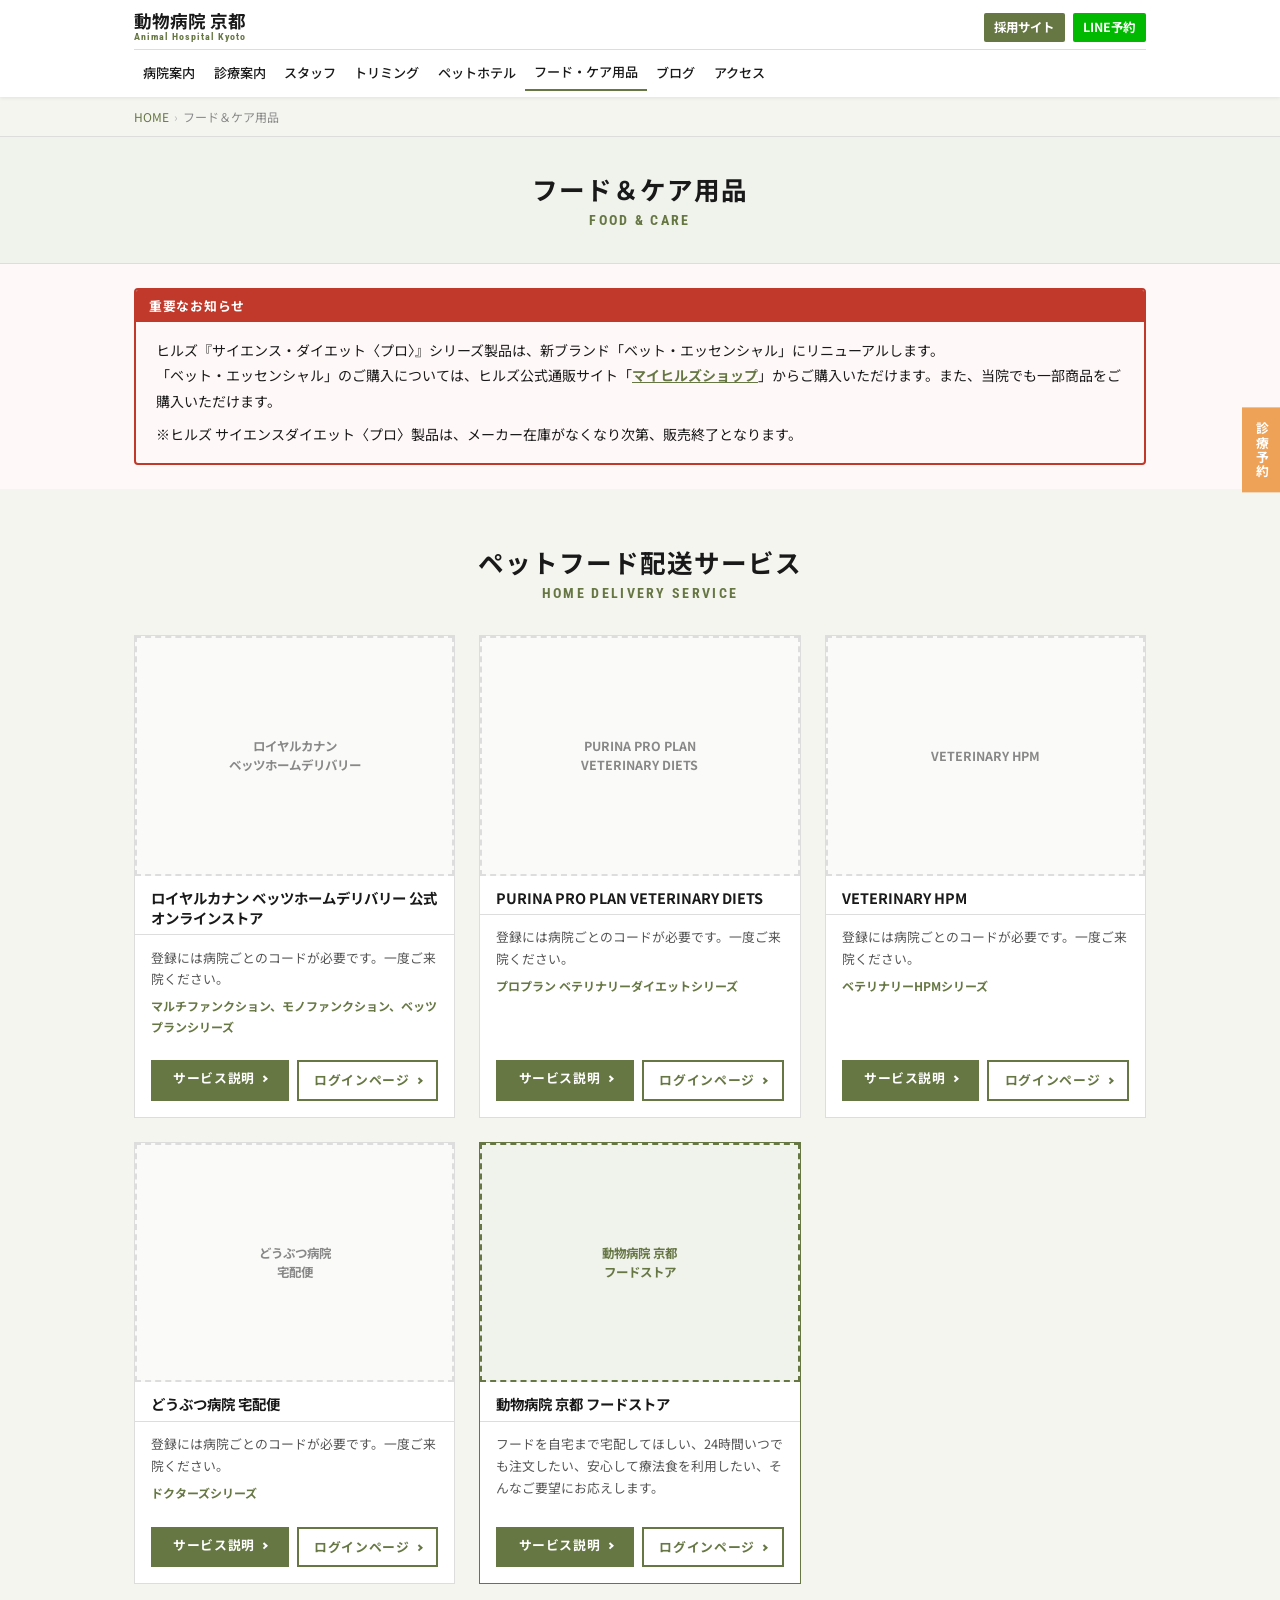
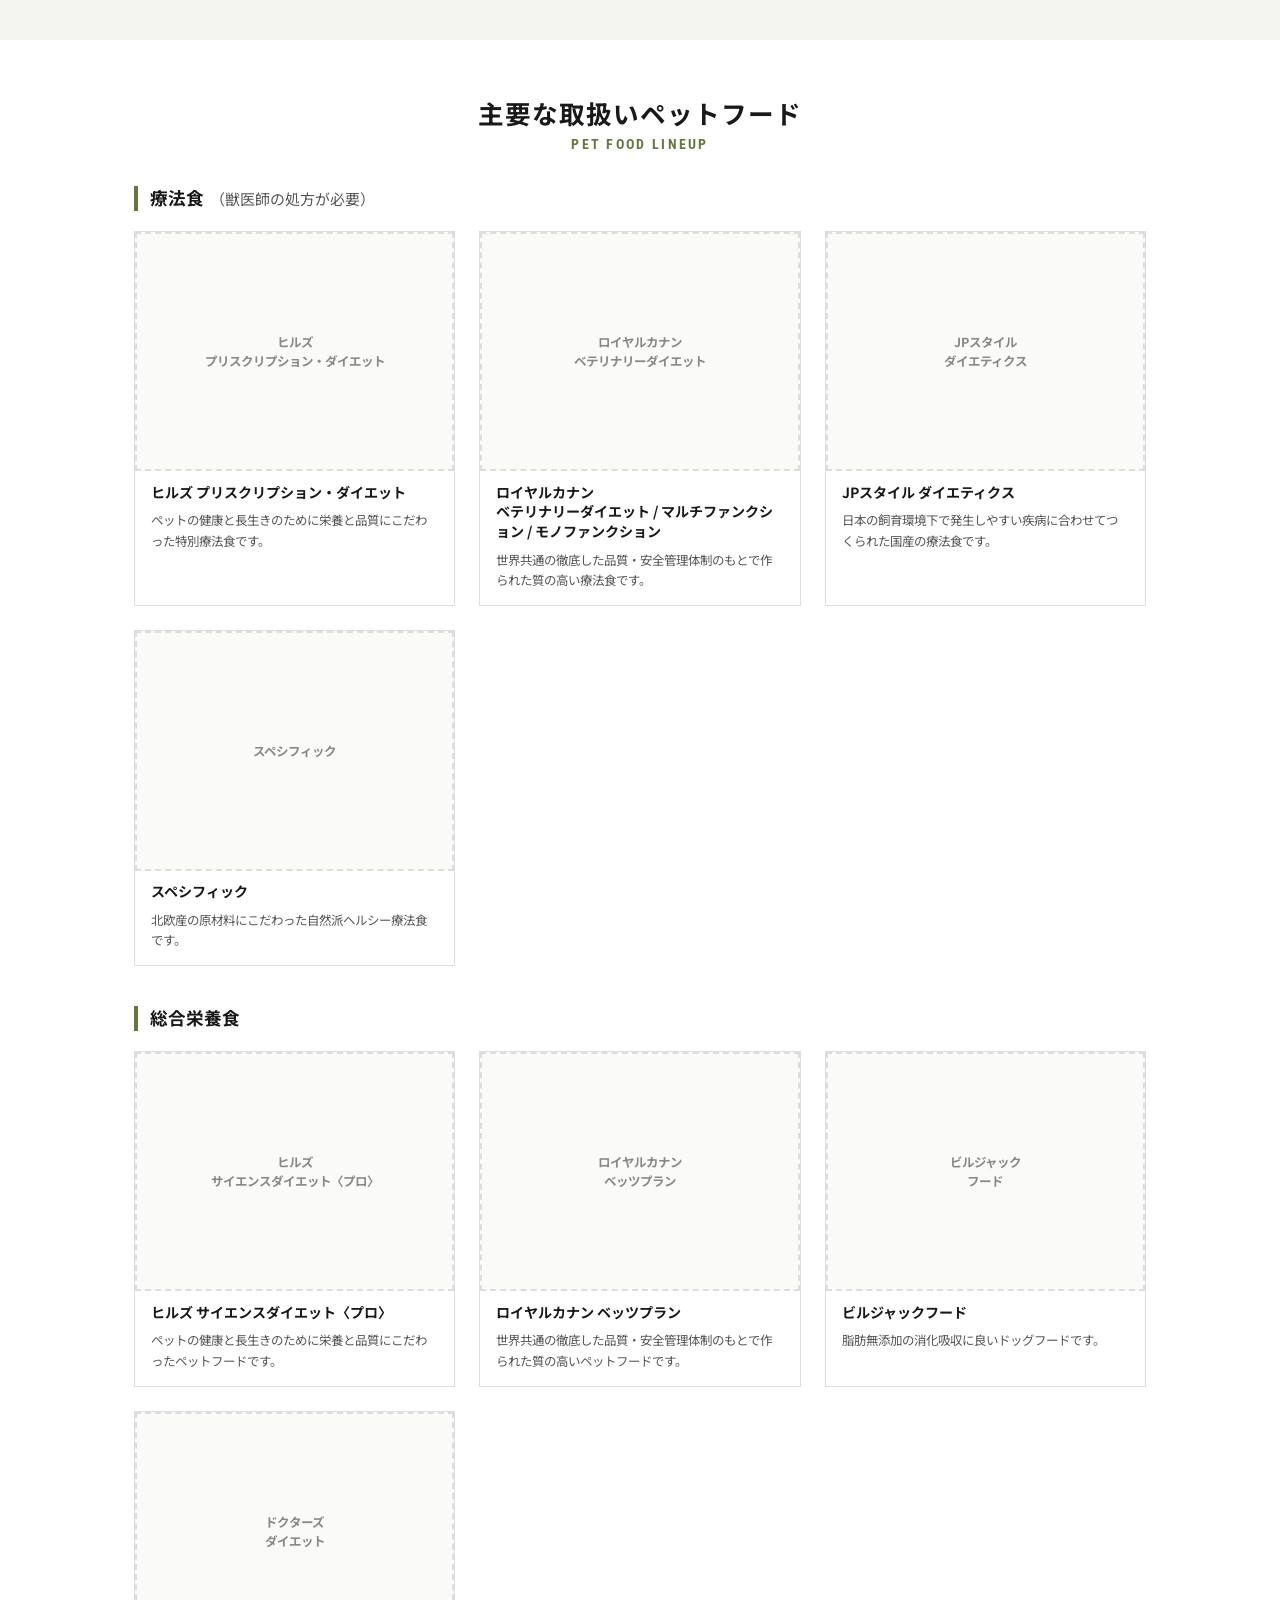
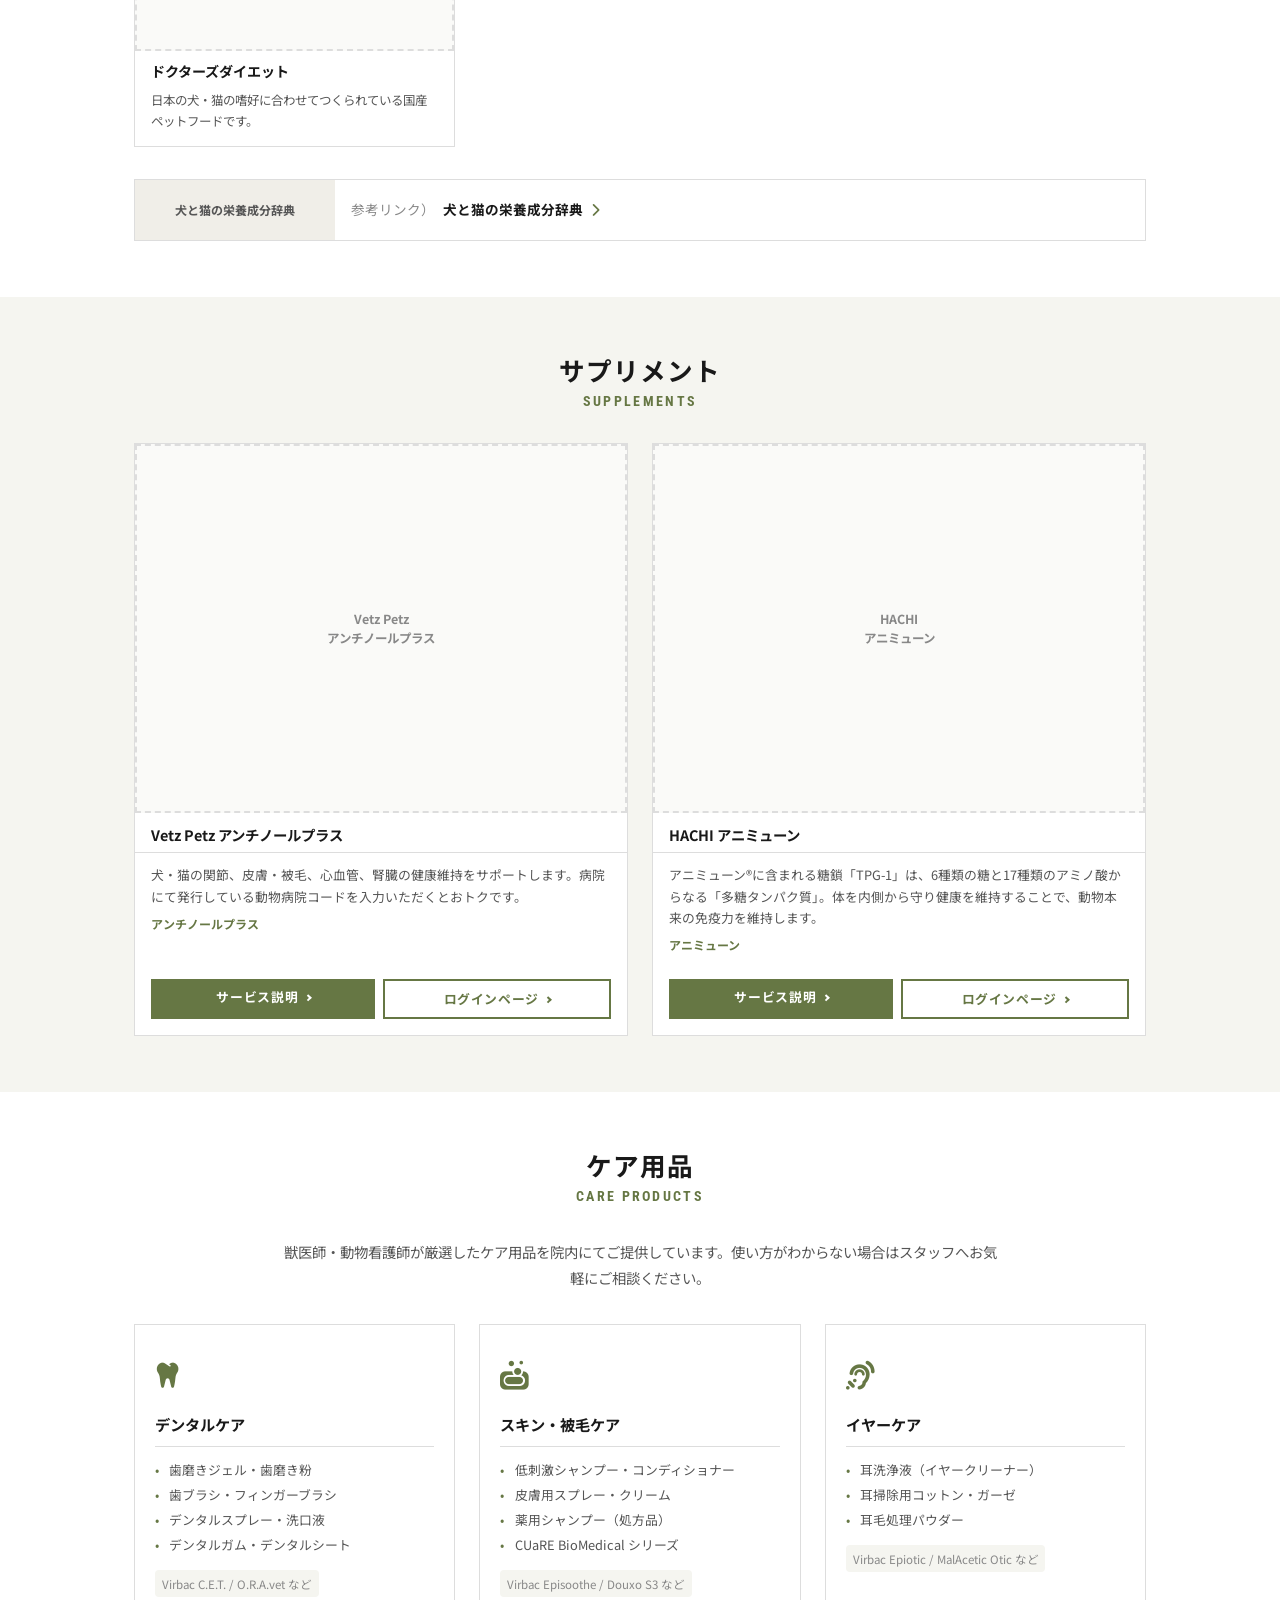
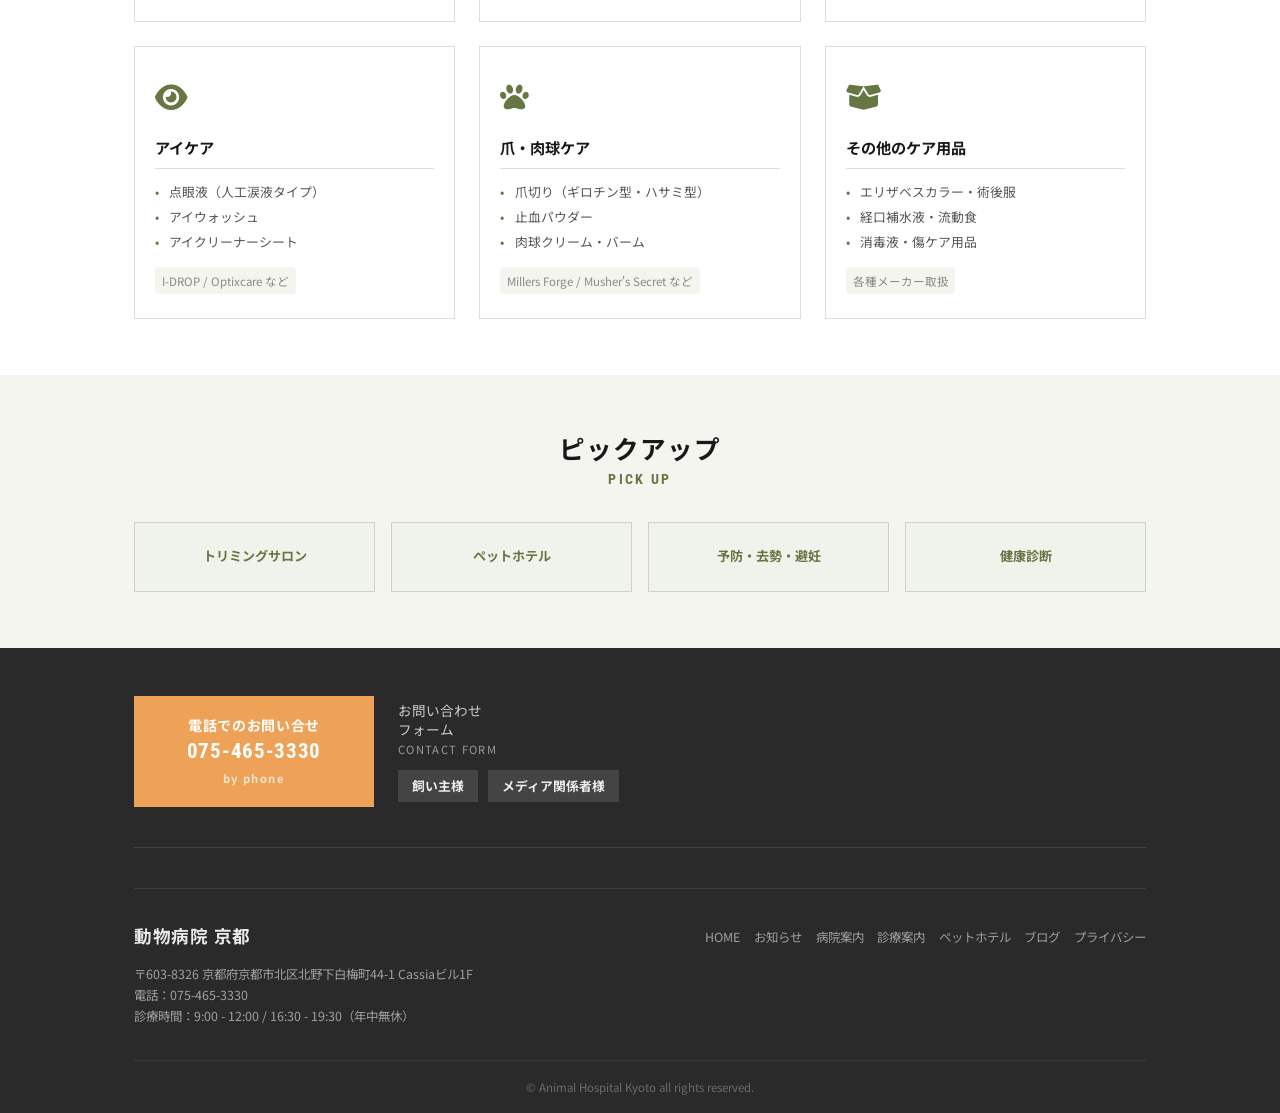
<file: food-care/index.html>
<!DOCTYPE html>
<html lang="ja">
<head>
<meta charset="UTF-8">
<meta name="viewport" content="width=device-width">
<title>フード＆ケア用品 | 動物病院 京都（京都市北区の動物病院）</title>
<meta name="description" content="動物病院 京都が取り扱うペットフード・ケア用品のご案内。療法食・サプリメント・デンタルケア用品など、獣医師が選んだアイテムをご提供しています。">
<link rel="stylesheet" href="https://cdnjs.cloudflare.com/ajax/libs/font-awesome/6.0.0/css/all.min.css">
<link href="https://fonts.googleapis.com/css2?family=Noto+Sans+JP:wght@400;500;700&family=Roboto+Condensed:wght@700&display=swap" rel="stylesheet">
<link rel="stylesheet" href="style.css">
</head>

<body>

<!-- ========== FIXED BUTTONS ========== -->
<div class="fixed_reserve">
  <a href="https://animal-kyoto.jp/reserve">診療予約</a>
</div>

<!-- ========== HEADER (PC) ========== -->
<header id="header">
  <nav class="sp-no01">
    <div class="nav-inner">
      <div class="flex">
        <h1 class="h-logo">
          <a href="https://animal-kyoto.jp/">
            <span class="logo-text-wrap">
              <span class="logo-ja">動物病院 京都</span>
              <span class="logo-en">Animal Hospital Kyoto</span>
            </span>
          </a>
        </h1>
        <div class="rBox">
          <div class="recruit"><a href="https://animal47.jp/" target="_blank">採用サイト</a></div>
          <div class="line"><a href="https://line.me/R/ti/p/%40641hrtod" target="_blank">LINE予約</a></div>
        </div>
      </div>
      <div class="navi">
        <ul>
          <li class="h_link"><a href="https://animal-kyoto.jp/information">病院案内</a></li>
          <li class="h_link"><a href="https://animal-kyoto.jp/medical">診療案内</a></li>
          <li class="h_link"><a href="https://animal-kyoto.jp/information/staff">スタッフ</a></li>
          <li class="h_link"><a href="https://animal-kyoto.jp/trimming-salon">トリミング</a></li>
          <li class="h_link"><a href="https://animal-kyoto.jp/hotel">ペットホテル</a></li>
          <li class="h_link h_link--current"><a href="#">フード・ケア用品</a></li>
          <li class="h_link"><a href="https://animal-kyoto.jp/blog">ブログ</a></li>
          <li class="h_link"><a href="https://animal-kyoto.jp/access">アクセス</a></li>
        </ul>
      </div>
    </div>
  </nav>

  <!-- ========== HEADER (SP) ========== -->
  <div class="pc-no01">
    <div class="fl01">
      <h1 class="h-logo">
        <a href="https://animal-kyoto.jp/">
          <span class="logo-text-wrap">
            <span class="logo-ja">動物病院 京都</span>
            <span class="logo-en">Animal Hospital Kyoto</span>
          </span>
        </a>
      </h1>
      <div class="sp-recruit"><a href="https://animal47.jp/" target="_blank">採用サイト</a></div>
    </div>
    <div class="overlay"></div>
    <div id="hb-menu"><div class="hb-inner"><span></span><span></span><span></span></div></div>
    <nav class="sp-g-nav">
      <div class="g-nav-inner">
        <ul class="left">
          <li><a href="https://animal-kyoto.jp/information">病院案内</a></li>
          <li><a href="https://animal-kyoto.jp/medical">診療案内</a></li>
          <li><a href="https://animal-kyoto.jp/information/staff">スタッフ</a></li>
          <li><a href="https://animal-kyoto.jp/trimming-salon">トリミング</a></li>
          <li><a href="https://animal-kyoto.jp/hotel">ペットホテル</a></li>
          <li><a href="#">フード・ケア用品</a></li>
          <li><a href="https://animal-kyoto.jp/blog">ブログ</a></li>
          <li><a href="https://animal-kyoto.jp/access">アクセス</a></li>
          <li><a href="https://animal-kyoto.jp/contact">お問合せ</a></li>
          <li><a href="https://animal-kyoto.jp/reserve">LINE予約</a></li>
        </ul>
        <div class="tel_box">
          <a href="tel:075-465-3330">
            <i class="fas fa-phone"></i>
            <p class="txt">075-465-3330</p>
          </a>
        </div>
      </div>
    </nav>
  </div>
</header>

<!-- ========== UNDER PAGE WRAP ========== -->
<div id="under">

  <!-- パンくずリスト -->
  <div class="breadcrumb">
    <ul>
      <li><a href="https://animal-kyoto.jp/">HOME</a></li>
      <li>フード＆ケア用品</li>
    </ul>
  </div>

  <!-- ページタイトル -->
  <div class="under-ttl">
    <div class="inner">
      <h2 class="ttl_01">フード＆ケア用品<br><span>Food &amp; Care</span></h2>
    </div>
  </div>

  <!-- ========== 重要なお知らせ ========== -->
  <section class="sec notice-sec">
    <div class="inner">
      <div class="notice-box">
        <div class="notice-tag">重要なお知らせ</div>
        <div class="notice-body">
          <p>ヒルズ『サイエンス・ダイエット〈プロ〉』シリーズ製品は、新ブランド「ベット・エッセンシャル」にリニューアルします。<br>
          「ベット・エッセンシャル」のご購入については、ヒルズ公式通販サイト「<a href="https://myhillsshop.hills.co.jp/" target="_blank">マイヒルズショップ</a>」からご購入いただけます。また、当院でも一部商品をご購入いただけます。</p>
          <p class="u-mt-s">※ヒルズ サイエンスダイエット〈プロ〉製品は、メーカー在庫がなくなり次第、販売終了となります。</p>
        </div>
      </div>
    </div>
  </section>

  <!-- ========== ペットフード配送サービス ========== -->
  <section class="sec sec-delivery">
    <div class="inner">
      <h3 class="ttl_01">ペットフード配送サービス<br><span>Home Delivery Service</span></h3>

      <div class="card-grid card-grid--3col">

        <div class="service-card">
          <div class="service-card__img">
            <div class="img-ph">ロイヤルカナン<br>ベッツホームデリバリー</div>
          </div>
          <p class="service-card__title">ロイヤルカナン ベッツホームデリバリー 公式オンラインストア</p>
          <div class="service-card__body">
            <p>登録には病院ごとのコードが必要です。一度ご来院ください。</p>
            <p class="food-list">マルチファンクション、モノファンクション、ベッツプランシリーズ</p>
          </div>
          <div class="service-card__btns">
            <a class="btn_01 btn_01--sm" href="https://vet.royalcanin.jp/" target="_blank">サービス説明</a>
            <a class="btn_01 btn_01--sm btn_01--outline" href="https://vet.royalcanin.jp/login" target="_blank">ログインページ</a>
          </div>
        </div>

        <div class="service-card">
          <div class="service-card__img">
            <div class="img-ph">PURINA PRO PLAN<br>VETERINARY DIETS</div>
          </div>
          <p class="service-card__title">PURINA PRO PLAN VETERINARY DIETS</p>
          <div class="service-card__body">
            <p>登録には病院ごとのコードが必要です。一度ご来院ください。</p>
            <p class="food-list">プロプラン ベテリナリーダイエットシリーズ</p>
          </div>
          <div class="service-card__btns">
            <a class="btn_01 btn_01--sm" href="https://nestle.jp/brand/purina/proplanveterinarydiets/" target="_blank">サービス説明</a>
            <a class="btn_01 btn_01--sm btn_01--outline" href="https://vets.nestle.jp/owner/order/code/" target="_blank">ログインページ</a>
          </div>
        </div>

        <div class="service-card">
          <div class="service-card__img">
            <div class="img-ph">VETERINARY HPM</div>
          </div>
          <p class="service-card__title">VETERINARY HPM</p>
          <div class="service-card__body">
            <p>登録には病院ごとのコードが必要です。一度ご来院ください。</p>
            <p class="food-list">ベテリナリーHPMシリーズ</p>
          </div>
          <div class="service-card__btns">
            <a class="btn_01 btn_01--sm" href="http://www.virbac.jp/product/food/hpm_concept/index.html" target="_blank">サービス説明</a>
            <a class="btn_01 btn_01--sm btn_01--outline" href="https://www.virbac-hpm.jp/my-account" target="_blank">ログインページ</a>
          </div>
        </div>

        <div class="service-card">
          <div class="service-card__img">
            <div class="img-ph">どうぶつ病院<br>宅配便</div>
          </div>
          <p class="service-card__title">どうぶつ病院 宅配便</p>
          <div class="service-card__body">
            <p>登録には病院ごとのコードが必要です。一度ご来院ください。</p>
            <p class="food-list">ドクターズシリーズ</p>
          </div>
          <div class="service-card__btns">
            <a class="btn_01 btn_01--sm" href="https://drs.nosan.co.jp/shop/default.aspx" target="_blank">サービス説明</a>
            <a class="btn_01 btn_01--sm btn_01--outline" href="https://drs.nosan.co.jp/shop/customer/menu.aspx" target="_blank">ログインページ</a>
          </div>
        </div>

        <div class="service-card service-card--featured">
          <div class="service-card__img">
            <div class="img-ph img-ph--featured">動物病院 京都<br>フードストア</div>
          </div>
          <p class="service-card__title">動物病院 京都 フードストア</p>
          <div class="service-card__body">
            <p>フードを自宅まで宅配してほしい、24時間いつでも注文したい、安心して療法食を利用したい、そんなご要望にお応えします。</p>
          </div>
          <div class="service-card__btns">
            <a class="btn_01 btn_01--sm" href="#">サービス説明</a>
            <a class="btn_01 btn_01--sm btn_01--outline" href="#" target="_blank">ログインページ</a>
          </div>
        </div>

      </div><!-- /card-grid -->
    </div>
  </section>

  <!-- ========== 主要な取扱いペットフード ========== -->
  <section class="sec sec-food">
    <div class="inner">
      <h3 class="ttl_01">主要な取扱いペットフード<br><span>Pet Food Lineup</span></h3>

      <!-- 療法食 -->
      <h4 class="ttl_02">療法食<span class="ttl_02-sub">（獣医師の処方が必要）</span></h4>
      <div class="card-grid card-grid--3col">

        <a class="food-card" href="https://www.hills.co.jp/prescription-diet" target="_blank">
          <div class="food-card__img">
            <div class="img-ph">ヒルズ<br>プリスクリプション・ダイエット</div>
          </div>
          <p class="food-card__title">ヒルズ プリスクリプション・ダイエット</p>
          <p class="food-card__text">ペットの健康と長生きのために栄養と品質にこだわった特別療法食です。</p>
        </a>

        <a class="food-card" href="https://www.royalcanin.co.jp/" target="_blank">
          <div class="food-card__img">
            <div class="img-ph">ロイヤルカナン<br>ベテリナリーダイエット</div>
          </div>
          <p class="food-card__title">ロイヤルカナン<br>ベテリナリーダイエット / マルチファンクション / モノファンクション</p>
          <p class="food-card__text">世界共通の徹底した品質・安全管理体制のもとで作られた質の高い療法食です。</p>
        </a>

        <a class="food-card" href="https://jp-dietics.jp/" target="_blank">
          <div class="food-card__img">
            <div class="img-ph">JPスタイル<br>ダイエティクス</div>
          </div>
          <p class="food-card__title">JPスタイル ダイエティクス</p>
          <p class="food-card__text">日本の飼育環境下で発生しやすい疾病に合わせてつくられた国産の療法食です。</p>
        </a>

        <a class="food-card" href="https://www.msd-animal-health.jp/" target="_blank">
          <div class="food-card__img">
            <div class="img-ph">スペシフィック</div>
          </div>
          <p class="food-card__title">スペシフィック</p>
          <p class="food-card__text">北欧産の原材料にこだわった自然派ヘルシー療法食です。</p>
        </a>

      </div><!-- /療法食 -->

      <!-- 総合栄養食 -->
      <h4 class="ttl_02 u-mt">総合栄養食</h4>
      <div class="card-grid card-grid--3col">

        <a class="food-card" href="https://www.hills.co.jp/science-diet-pro" target="_blank">
          <div class="food-card__img">
            <div class="img-ph">ヒルズ<br>サイエンスダイエット〈プロ〉</div>
          </div>
          <p class="food-card__title">ヒルズ サイエンスダイエット〈プロ〉</p>
          <p class="food-card__text">ペットの健康と長生きのために栄養と品質にこだわったペットフードです。</p>
        </a>

        <a class="food-card" href="https://www.royalcanin.co.jp/" target="_blank">
          <div class="food-card__img">
            <div class="img-ph">ロイヤルカナン<br>ベッツプラン</div>
          </div>
          <p class="food-card__title">ロイヤルカナン ベッツプラン</p>
          <p class="food-card__text">世界共通の徹底した品質・安全管理体制のもとで作られた質の高いペットフードです。</p>
        </a>

        <a class="food-card" href="http://www.biljac.jp/" target="_blank">
          <div class="food-card__img">
            <div class="img-ph">ビルジャック<br>フード</div>
          </div>
          <p class="food-card__title">ビルジャックフード</p>
          <p class="food-card__text">脂肪無添加の消化吸収に良いドッグフードです。</p>
        </a>

        <a class="food-card" href="https://www.elancopet.jp/" target="_blank">
          <div class="food-card__img">
            <div class="img-ph">ドクターズ<br>ダイエット</div>
          </div>
          <p class="food-card__title">ドクターズダイエット</p>
          <p class="food-card__text">日本の犬・猫の嗜好に合わせてつくられている国産ペットフードです。</p>
        </a>

      </div><!-- /総合栄養食 -->

      <!-- 参考リンク -->
      <div class="reference-block">
        <a href="https://www.royalcanin.co.jp/dictionary/" target="_blank">
          <div class="reference-inner">
            <div class="reference-img">
              <div class="img-ph img-ph--ref">犬と猫の栄養成分辞典</div>
            </div>
            <div class="reference-text">
              <span class="reference-label">参考リンク）</span>
              <span class="reference-name">犬と猫の栄養成分辞典</span>
              <span class="reference-arrow"><i class="fas fa-chevron-right"></i></span>
            </div>
          </div>
        </a>
      </div>

    </div>
  </section>

  <!-- ========== サプリメント ========== -->
  <section class="sec sec-supplement">
    <div class="inner">
      <h3 class="ttl_01">サプリメント<br><span>Supplements</span></h3>

      <div class="card-grid card-grid--2col">

        <div class="service-card">
          <div class="service-card__img">
            <div class="img-ph">Vetz Petz<br>アンチノールプラス</div>
          </div>
          <p class="service-card__title">Vetz Petz アンチノールプラス</p>
          <div class="service-card__body">
            <p>犬・猫の関節、皮膚・被毛、心血管、腎臓の健康維持をサポートします。病院にて発行している動物病院コードを入力いただくとおトクです。</p>
            <p class="food-list">アンチノールプラス</p>
          </div>
          <div class="service-card__btns">
            <a class="btn_01 btn_01--sm" href="https://www.vetzpetz.jp/" target="_blank">サービス説明</a>
            <a class="btn_01 btn_01--sm btn_01--outline" href="https://www.vetzpetz.jp/shop/mypage/login.php" target="_blank">ログインページ</a>
          </div>
        </div>

        <div class="service-card">
          <div class="service-card__img">
            <div class="img-ph">HACHI<br>アニミューン</div>
          </div>
          <p class="service-card__title">HACHI アニミューン</p>
          <div class="service-card__body">
            <p>アニミューン®に含まれる糖鎖「TPG-1」は、6種類の糖と17種類のアミノ酸からなる「多糖タンパク質」。体を内側から守り健康を維持することで、動物本来の免疫力を維持します。</p>
            <p class="food-list">アニミューン</p>
          </div>
          <div class="service-card__btns">
            <a class="btn_01 btn_01--sm" href="https://animmune.jp/" target="_blank">サービス説明</a>
            <a class="btn_01 btn_01--sm btn_01--outline" href="https://animmune.jp/mypage/" target="_blank">ログインページ</a>
          </div>
        </div>

      </div>
    </div>
  </section>

  <!-- ========== ケア用品 ========== -->
  <section class="sec sec-care">
    <div class="inner">
      <h3 class="ttl_01">ケア用品<br><span>Care Products</span></h3>
      <p class="sec-lead">獣医師・動物看護師が厳選したケア用品を院内にてご提供しています。使い方がわからない場合はスタッフへお気軽にご相談ください。</p>

      <div class="care-grid">

        <div class="care-item">
          <div class="care-item__icon"><i class="fas fa-tooth"></i></div>
          <h4 class="care-item__title">デンタルケア</h4>
          <ul class="care-item__list">
            <li>歯磨きジェル・歯磨き粉</li>
            <li>歯ブラシ・フィンガーブラシ</li>
            <li>デンタルスプレー・洗口液</li>
            <li>デンタルガム・デンタルシート</li>
          </ul>
          <p class="care-item__brand">Virbac C.E.T. / O.R.A.vet など</p>
        </div>

        <div class="care-item">
          <div class="care-item__icon"><i class="fas fa-soap"></i></div>
          <h4 class="care-item__title">スキン・被毛ケア</h4>
          <ul class="care-item__list">
            <li>低刺激シャンプー・コンディショナー</li>
            <li>皮膚用スプレー・クリーム</li>
            <li>薬用シャンプー（処方品）</li>
            <li>CUaRE BioMedical シリーズ</li>
          </ul>
          <p class="care-item__brand">Virbac Episoothe / Douxo S3 など</p>
        </div>

        <div class="care-item">
          <div class="care-item__icon"><i class="fas fa-ear-listen"></i></div>
          <h4 class="care-item__title">イヤーケア</h4>
          <ul class="care-item__list">
            <li>耳洗浄液（イヤークリーナー）</li>
            <li>耳掃除用コットン・ガーゼ</li>
            <li>耳毛処理パウダー</li>
          </ul>
          <p class="care-item__brand">Virbac Epiotic / MalAcetic Otic など</p>
        </div>

        <div class="care-item">
          <div class="care-item__icon"><i class="fas fa-eye"></i></div>
          <h4 class="care-item__title">アイケア</h4>
          <ul class="care-item__list">
            <li>点眼液（人工涙液タイプ）</li>
            <li>アイウォッシュ</li>
            <li>アイクリーナーシート</li>
          </ul>
          <p class="care-item__brand">I-DROP / Optixcare など</p>
        </div>

        <div class="care-item">
          <div class="care-item__icon"><i class="fas fa-paw"></i></div>
          <h4 class="care-item__title">爪・肉球ケア</h4>
          <ul class="care-item__list">
            <li>爪切り（ギロチン型・ハサミ型）</li>
            <li>止血パウダー</li>
            <li>肉球クリーム・バーム</li>
          </ul>
          <p class="care-item__brand">Millers Forge / Musher's Secret など</p>
        </div>

        <div class="care-item">
          <div class="care-item__icon"><i class="fas fa-box-open"></i></div>
          <h4 class="care-item__title">その他のケア用品</h4>
          <ul class="care-item__list">
            <li>エリザベスカラー・術後服</li>
            <li>経口補水液・流動食</li>
            <li>消毒液・傷ケア用品</li>
          </ul>
          <p class="care-item__brand">各種メーカー取扱</p>
        </div>

      </div><!-- /care-grid -->
    </div>
  </section>

  <!-- ========== ピックアップ ========== -->
  <section class="sec sec-pickup">
    <div class="inner">
      <h3 class="ttl_01">ピックアップ<br><span>Pick Up</span></h3>
      <ul class="pickup-list">
        <li><a href="https://animal-kyoto.jp/trimming-salon"><div class="pickup-bnr">トリミングサロン</div></a></li>
        <li><a href="https://animal-kyoto.jp/hotel"><div class="pickup-bnr">ペットホテル</div></a></li>
        <li><a href="https://animal-kyoto.jp/medical/prevention"><div class="pickup-bnr">予防・去勢・避妊</div></a></li>
        <li><a href="https://animal-kyoto.jp/checkup"><div class="pickup-bnr">健康診断</div></a></li>
      </ul>
    </div>
  </section>

</div><!-- /under -->

<!-- ========== FOOTER ========== -->
<footer>
  <div class="inner">
    <div class="contact_area pc-only">
      <a href="tel:075-465-3330" class="btn_01 btn-tel">
        電話でのお問い合せ<br>
        <span class="txt_01">075-465-3330</span><br>
        <span class="txt_02">by phone</span>
      </a>
      <div class="btn_02">
        <p>お問い合わせ<br>フォーム<br><span class="txt_02">CONTACT FORM</span></p>
        <div class="btn_03">
          <a href="https://animal-kyoto.jp/contact">飼い主様</a>
          <a href="https://animal-kyoto.jp/media">メディア関係者様</a>
        </div>
      </div>
    </div>

    <div class="under">
      <div class="left">
        <span class="f_logo_text">動物病院 京都</span>
        <ul>
          <li>〒603-8326 京都府京都市北区北野下白梅町44-1 Cassiaビル1F</li>
          <li>電話：075-465-3330</li>
          <li>診療時間：9:00 - 12:00 / 16:30 - 19:30（年中無休）</li>
        </ul>
      </div>
      <div class="right">
        <ul>
          <li><a href="https://animal-kyoto.jp/">HOME</a></li>
          <li><a href="https://animal-kyoto.jp/news">お知らせ</a></li>
          <li><a href="https://animal-kyoto.jp/information">病院案内</a></li>
          <li><a href="https://animal-kyoto.jp/medical">診療案内</a></li>
          <li><a href="https://animal-kyoto.jp/hotel">ペットホテル</a></li>
          <li><a href="https://animal-kyoto.jp/blog">ブログ</a></li>
          <li><a href="https://animal-kyoto.jp/privacy">プライバシー</a></li>
        </ul>
      </div>
    </div>
    <p class="copy">© Animal Hospital Kyoto all rights reserved.</p>
  </div>
</footer>

<!-- ========== SP FIXED BOTTOM BAR ========== -->
<div class="sp-only sp-btn-area">
  <ul>
    <li class="list01 btn-phone">
      <a href="tel:075-465-3330">
        <i class="fas fa-phone"></i>
        <p>電話予約</p>
      </a>
    </li>
    <li class="list02 btn-line">
      <a href="https://line.me/R/ti/p/%40641hrtod">
        <i class="fab fa-line"></i>
        <p>LINE予約</p>
      </a>
    </li>
    <li class="list01">
      <a href="https://animal-kyoto.jp/access">
        <i class="fas fa-map-marker-alt"></i>
        <p>アクセス</p>
      </a>
    </li>
    <li class="list02">
      <a href="https://animal-kyoto.jp/information/schedule">
        <i class="fas fa-calendar-alt"></i>
        <p>勤務表</p>
      </a>
    </li>
  </ul>
</div>

<script src="script.js"></script>
</body>
</html>
</file>
<file: food-care/style.css>
/* ============================================================
   動物病院 京都 — フード＆ケア用品ページ
   animal-kyoto.jp のデザイン言語に準拠
   ============================================================ */

/* ---------- Variables ---------- */
:root {
  --color-primary:   #667744;   /* オリーブグリーン（btn_01） */
  --color-primary-d: #556633;
  --color-accent:    #eea258;   /* オレンジ（電話・診療予約） */
  --color-accent-d:  #cc8a40;
  --color-line:      #00B900;
  --color-text:      #191919;
  --color-text-sub:  #555;
  --color-text-muted:#888;
  --color-border:    #ddd;
  --color-bg:        #fff;
  --color-bg-off:    #f5f5f0;
  --color-bg-green:  #f0f2ec;
  --color-header:    #fff;
  --color-footer-bg: #2a2a2a;
  --color-notice:    #c0392b;

  --font-main: 'Noto Sans JP', 'ヒラギノ角ゴ ProN', Meiryo, sans-serif;
  --font-en:   'Roboto Condensed', sans-serif;

  --container: 1060px;
  --radius:    4px;
  --shadow:    0 2px 8px rgba(0,0,0,.10);
  --transition:.22s ease;
}

/* ---------- Reset ---------- */
*, *::before, *::after { box-sizing: border-box; margin: 0; padding: 0; }
html { font-size: 16px; scroll-behavior: smooth; }
body {
  font-family: var(--font-main);
  color: var(--color-text);
  background: var(--color-bg);
  line-height: 1.75;
  -webkit-font-smoothing: antialiased;
  overflow-x: hidden;
}
img { max-width: 100%; height: auto; display: block; }
a { color: var(--color-primary); text-decoration: none; }
a:hover { opacity: .82; }
ul { list-style: none; }
button { cursor: pointer; border: none; background: none; font-family: inherit; }

/* ---------- Utilities ---------- */
.inner {
  max-width: var(--container);
  margin: 0 auto;
  padding: 0 24px;
}

.pc-only { display: block; }
.sp-only { display: none; }

.u-mt { margin-top: 2.5rem; }

/* ============================================================
   COMMON BUTTON (.btn_01)
   animal-kyoto.jp の緑ボタンスタイルを再現
   ============================================================ */
.btn_01 {
  display: inline-block;
  background: var(--color-primary);
  color: #fff;
  font-size: .875rem;
  font-weight: 700;
  padding: .7em 1.6em;
  letter-spacing: .05em;
  transition: background var(--transition), opacity var(--transition);
  text-align: center;
  position: relative;
}
.btn_01::after {
  content: '';
  display: inline-block;
  width: 6px;
  height: 6px;
  border-top: 2px solid #fff;
  border-right: 2px solid #fff;
  transform: rotate(45deg) translateY(-1px);
  margin-left: .5em;
  vertical-align: middle;
}
.btn_01:hover { background: var(--color-primary-d); opacity: 1; }

.btn_01--sm { font-size: .8rem; padding: .55em 1.2em; }
.btn_01--sm::after { width: 5px; height: 5px; }

.btn_01--outline {
  background: transparent;
  border: 2px solid var(--color-primary);
  color: var(--color-primary);
}
.btn_01--outline::after {
  border-color: var(--color-primary);
}
.btn_01--outline:hover {
  background: var(--color-bg-green);
}

.btn-tel {
  background: var(--color-accent);
  text-align: center;
  line-height: 1.4;
}
.btn-tel:hover { background: var(--color-accent-d); }
.btn-tel::after { display: none; }

/* ============================================================
   SECTION HEADING (.ttl_01) — animal-kyoto.jp パターン
   ============================================================ */
.ttl_01 {
  font-size: clamp(1.25rem, 3vw, 1.6rem);
  font-weight: 700;
  line-height: 1.35;
  text-align: center;
  margin-bottom: 2rem;
  letter-spacing: .04em;
}
.ttl_01 span {
  display: block;
  font-family: var(--font-en);
  font-size: clamp(.7rem, 1.5vw, .9rem);
  font-weight: 700;
  color: var(--color-primary);
  letter-spacing: .16em;
  text-transform: uppercase;
  margin-top: .3em;
}

.ttl_02 {
  font-size: 1.1rem;
  font-weight: 700;
  border-left: 4px solid var(--color-primary);
  padding-left: .75rem;
  margin-bottom: 1.25rem;
  line-height: 1.4;
}
.ttl_02-sub {
  font-size: .85em;
  font-weight: 400;
  color: var(--color-text-sub);
  margin-left: .4em;
}

/* ============================================================
   FIXED RESERVE BUTTON
   ============================================================ */
.fixed_reserve {
  position: fixed;
  right: 0;
  top: 50%;
  transform: translateY(-50%);
  z-index: 200;
  writing-mode: vertical-rl;
}
.fixed_reserve a {
  display: block;
  background: var(--color-accent);
  color: #fff;
  font-size: .8rem;
  font-weight: 700;
  padding: 1.1em .6em;
  letter-spacing: .1em;
  transition: background var(--transition);
}
.fixed_reserve a:hover { background: var(--color-accent-d); }

/* ============================================================
   HEADER
   ============================================================ */
#header {
  position: sticky;
  top: 0;
  z-index: 100;
  background: var(--color-header);
  box-shadow: 0 1px 4px rgba(0,0,0,.08);
}

/* PC nav */
.sp-no01 .nav-inner {
  max-width: var(--container);
  margin: 0 auto;
  padding: 0 24px;
}

.sp-no01 .flex {
  display: flex;
  align-items: center;
  justify-content: space-between;
  padding: 10px 0 6px;
  border-bottom: 1px solid var(--color-border);
}

.h-logo a {
  display: flex;
  align-items: center;
  gap: 10px;
  text-decoration: none;
}

.logo-text-wrap {
  display: flex;
  flex-direction: column;
  line-height: 1.2;
}
.logo-ja {
  font-size: 1.1rem;
  font-weight: 700;
  color: var(--color-text);
  font-family: var(--font-main);
}
.logo-en {
  font-size: .62rem;
  color: var(--color-primary);
  letter-spacing: .1em;
  font-family: var(--font-en);
}

.rBox {
  display: flex;
  gap: 8px;
}
.rBox .recruit a,
.rBox .line a {
  display: inline-block;
  padding: .3em .85em;
  font-size: .78rem;
  font-weight: 700;
  border-radius: 2px;
}
.rBox .recruit a {
  background: var(--color-primary);
  color: #fff;
}
.rBox .line a {
  background: var(--color-line);
  color: #fff;
}

.navi { padding: 6px 0; }
.navi ul {
  display: flex;
  align-items: center;
  gap: 0;
}
.navi ul li a {
  display: block;
  padding: .4em .7em;
  font-size: .82rem;
  font-weight: 500;
  color: var(--color-text);
  transition: color var(--transition);
}
.navi ul li a:hover,
.h_link--current a {
  color: var(--color-primary);
}
.h_link--current a {
  font-weight: 700;
  border-bottom: 2px solid var(--color-primary);
}

/* SP nav */
.pc-no01 {
  display: none;
}

/* ============================================================
   BREADCRUMB
   ============================================================ */
.breadcrumb {
  background: var(--color-bg-off);
  padding: .55rem 0;
  border-bottom: 1px solid var(--color-border);
}
.breadcrumb ul {
  max-width: var(--container);
  margin: 0 auto;
  padding: 0 24px;
  display: flex;
  flex-wrap: wrap;
  gap: .3rem;
  font-size: .75rem;
  color: var(--color-text-muted);
}
.breadcrumb ul li:not(:last-child)::after {
  content: '›';
  margin-left: .3rem;
  color: #bbb;
}
.breadcrumb ul li a { color: var(--color-primary); }

/* ============================================================
   PAGE TITLE
   ============================================================ */
.under-ttl {
  background: var(--color-bg-green);
  padding: 2.2rem 0 2rem;
  border-bottom: 1px solid rgba(102,119,68,.15);
}
.under-ttl .ttl_01 { margin-bottom: 0; }

/* ============================================================
   SECTION COMMON
   ============================================================ */
.sec {
  padding: 3.5rem 0;
}
.sec:nth-child(even) { background: var(--color-bg-off); }

.sec-lead {
  text-align: center;
  color: var(--color-text-sub);
  font-size: .9rem;
  line-height: 1.85;
  margin-bottom: 2rem;
  max-width: 720px;
  margin-left: auto;
  margin-right: auto;
}

/* ============================================================
   NOTICE BOX
   ============================================================ */
.notice-sec { padding: 1.5rem 0; background: #fff8f8; }

.notice-box {
  border: 2px solid var(--color-notice);
  border-radius: var(--radius);
  overflow: hidden;
}
.notice-tag {
  background: var(--color-notice);
  color: #fff;
  font-size: .8rem;
  font-weight: 700;
  padding: .4em 1em;
  letter-spacing: .06em;
}
.notice-body {
  padding: 1rem 1.25rem;
  font-size: .875rem;
  color: var(--color-text);
  line-height: 1.8;
}
.notice-body a {
  color: var(--color-primary);
  font-weight: 700;
  text-decoration: underline;
}
.u-mt-s { margin-top: .5rem; }

/* ============================================================
   CARD GRIDS
   ============================================================ */
.card-grid {
  display: grid;
  gap: 1.5rem;
}
.card-grid--3col { grid-template-columns: repeat(3, 1fr); }
.card-grid--2col { grid-template-columns: repeat(2, 1fr); }

/* ============================================================
   SERVICE CARD (配送サービス・サプリメント)
   ============================================================ */
.service-card {
  background: var(--color-bg);
  border: 1px solid var(--color-border);
  display: flex;
  flex-direction: column;
  transition: box-shadow var(--transition);
}
.service-card:hover { box-shadow: var(--shadow); }

.service-card--featured {
  border-color: var(--color-primary);
}

.service-card__img {
  width: 100%;
  aspect-ratio: 4/3;
  overflow: hidden;
  background: var(--color-bg-off);
  display: flex;
  align-items: center;
  justify-content: center;
}

.img-ph {
  width: 100%;
  height: 100%;
  display: flex;
  align-items: center;
  justify-content: center;
  font-size: .78rem;
  font-weight: 700;
  color: var(--color-text-muted);
  text-align: center;
  line-height: 1.5;
  border: 2px dashed var(--color-border);
  padding: .5rem;
  background: #fafaf8;
}
.img-ph--featured {
  background: var(--color-bg-green);
  border-color: var(--color-primary);
  color: var(--color-primary);
}
.img-ph--ref {
  aspect-ratio: auto;
  border: none;
  background: #f0eee8;
  color: var(--color-text-sub);
}

.service-card__title {
  font-size: .9rem;
  font-weight: 700;
  padding: .75rem 1rem .4rem;
  line-height: 1.4;
  border-bottom: 1px solid var(--color-border);
}

.service-card__body {
  padding: .7rem 1rem;
  font-size: .8rem;
  color: var(--color-text-sub);
  line-height: 1.7;
  flex: 1;
}
.food-list {
  margin-top: .4rem;
  color: var(--color-primary);
  font-size: .75rem;
  font-weight: 700;
}

.service-card__btns {
  padding: .75rem 1rem 1rem;
  display: flex;
  gap: .5rem;
  flex-wrap: wrap;
}
.service-card__btns .btn_01 { flex: 1; text-align: center; min-width: 0; }

/* ============================================================
   FOOD CARD (クリッカブル)
   ============================================================ */
.food-card {
  display: flex;
  flex-direction: column;
  background: var(--color-bg);
  border: 1px solid var(--color-border);
  color: var(--color-text);
  transition: box-shadow var(--transition), transform var(--transition);
}
.food-card:hover {
  box-shadow: var(--shadow);
  transform: translateY(-2px);
  opacity: 1;
}

.food-card__img {
  width: 100%;
  aspect-ratio: 4/3;
  overflow: hidden;
}
.food-card__img .img-ph { height: 100%; }

.food-card__title {
  font-size: .88rem;
  font-weight: 700;
  padding: .7rem 1rem .3rem;
  line-height: 1.4;
}
.food-card__text {
  font-size: .78rem;
  color: var(--color-text-sub);
  padding: .2rem 1rem .9rem;
  line-height: 1.65;
  flex: 1;
}

/* ============================================================
   REFERENCE BLOCK
   ============================================================ */
.reference-block {
  margin-top: 2rem;
}
.reference-block a {
  display: block;
  border: 1px solid var(--color-border);
  transition: box-shadow var(--transition);
}
.reference-block a:hover { box-shadow: var(--shadow); }
.reference-inner {
  display: flex;
  align-items: center;
}
.reference-img {
  flex-shrink: 0;
  width: 200px;
  height: 60px;
  overflow: hidden;
}
.reference-img .img-ph--ref {
  width: 100%;
  height: 100%;
  font-size: .75rem;
}
.reference-text {
  padding: .75rem 1rem;
  display: flex;
  align-items: center;
  gap: .5rem;
  font-size: .85rem;
}
.reference-label { color: var(--color-text-muted); }
.reference-name { font-weight: 700; color: var(--color-text); }
.reference-arrow { color: var(--color-primary); margin-left: auto; }

/* ============================================================
   CARE ITEMS GRID
   ============================================================ */
.care-grid {
  display: grid;
  grid-template-columns: repeat(3, 1fr);
  gap: 1.5rem;
}

.care-item {
  background: var(--color-bg);
  border: 1px solid var(--color-border);
  padding: 1.5rem 1.25rem;
  transition: box-shadow var(--transition);
}
.care-item:hover { box-shadow: var(--shadow); }

.care-item__icon {
  font-size: 1.8rem;
  color: var(--color-primary);
  margin-bottom: .75rem;
}
.care-item__title {
  font-size: .95rem;
  font-weight: 700;
  margin-bottom: .75rem;
  padding-bottom: .5rem;
  border-bottom: 1px solid var(--color-border);
}
.care-item__list {
  list-style: none;
  font-size: .8rem;
  color: var(--color-text-sub);
  line-height: 1.7;
  margin-bottom: .75rem;
}
.care-item__list li {
  padding-left: .9rem;
  position: relative;
  margin-bottom: .2rem;
}
.care-item__list li::before {
  content: '•';
  position: absolute;
  left: 0;
  color: var(--color-primary);
}
.care-item__brand {
  font-size: .72rem;
  color: var(--color-text-muted);
  background: var(--color-bg-off);
  padding: .3em .6em;
  display: inline-block;
  border-radius: var(--radius);
}

/* ============================================================
   PICKUP BANNERS
   ============================================================ */
.pickup-list {
  display: grid;
  grid-template-columns: repeat(4, 1fr);
  gap: 1rem;
}
.pickup-bnr {
  background: var(--color-bg-green);
  border: 1px solid rgba(102,119,68,.25);
  padding: 1.2rem .8rem;
  text-align: center;
  font-size: .82rem;
  font-weight: 700;
  color: var(--color-primary);
  transition: background var(--transition), box-shadow var(--transition);
  min-height: 70px;
  display: flex;
  align-items: center;
  justify-content: center;
}
.pickup-bnr:hover { background: #e3e8d8; box-shadow: var(--shadow); }

/* ============================================================
   FOOTER
   ============================================================ */
footer {
  background: var(--color-footer-bg);
  color: rgba(255,255,255,.75);
  padding: 3rem 0 0;
}
footer .inner { /* inherits */ }

.contact_area {
  display: flex;
  align-items: stretch;
  gap: 1.5rem;
  margin-bottom: 2.5rem;
  padding-bottom: 2.5rem;
  border-bottom: 1px solid rgba(255,255,255,.12);
}
.btn-tel {
  min-width: 240px;
  padding: 1.2rem 2rem;
  line-height: 1.5;
}
.txt_01 { font-size: 1.3rem; font-weight: 700; font-family: var(--font-en); }
.txt_02 { font-size: .7rem; letter-spacing: .12em; opacity: .7; }

.btn_02 {
  display: flex;
  flex-direction: column;
  justify-content: center;
  gap: .75rem;
}
.btn_02 p {
  font-size: .85rem;
  color: rgba(255,255,255,.75);
  line-height: 1.4;
}
.btn_03 {
  display: flex;
  gap: .6rem;
}
.btn_03 a {
  background: rgba(255,255,255,.12);
  color: rgba(255,255,255,.9);
  padding: .4em 1.1em;
  font-size: .8rem;
  font-weight: 700;
  transition: background var(--transition);
}
.btn_03 a:hover { background: rgba(255,255,255,.22); }

footer .under {
  display: flex;
  gap: 3rem;
  padding: 2rem 0;
  border-top: 1px solid rgba(255,255,255,.1);
}
footer .under .left { flex: 1; }
.f_logo_text {
  display: block;
  font-size: 1.1rem;
  font-weight: 700;
  color: rgba(255,255,255,.9);
  margin-bottom: .75rem;
  letter-spacing: .04em;
}
footer .under .left ul li {
  font-size: .78rem;
  color: rgba(255,255,255,.55);
  line-height: 1.7;
}
footer .under .right ul {
  display: flex;
  flex-wrap: wrap;
  gap: .25rem .85rem;
}
footer .under .right ul li a {
  font-size: .78rem;
  color: rgba(255,255,255,.55);
  transition: color var(--transition);
}
footer .under .right ul li a:hover { color: rgba(255,255,255,.9); }

.copy {
  text-align: center;
  font-size: .72rem;
  color: rgba(255,255,255,.3);
  padding: 1rem 0;
  border-top: 1px solid rgba(255,255,255,.08);
}

/* ============================================================
   SP FIXED BOTTOM BAR
   ============================================================ */
.sp-btn-area {
  position: fixed;
  bottom: 0;
  left: 0;
  right: 0;
  z-index: 150;
}
.sp-btn-area ul {
  display: flex;
}
.sp-btn-area ul li {
  flex: 1;
}
.sp-btn-area ul li a {
  display: flex;
  flex-direction: column;
  align-items: center;
  justify-content: center;
  gap: 3px;
  padding: .6rem .3rem;
  background: var(--color-primary);
  color: #fff;
  font-size: .6rem;
  font-weight: 700;
  min-height: 56px;
}
.sp-btn-area ul li a i { font-size: 1.1rem; }
.sp-btn-area ul li.btn-phone a { background: var(--color-accent); }
.sp-btn-area ul li.btn-line a { background: var(--color-line); }

/* ============================================================
   HAMBURGER (SP)
   ============================================================ */
#hb-menu {
  position: absolute;
  right: 16px;
  top: 50%;
  transform: translateY(-50%);
  width: 40px;
  height: 40px;
  display: flex;
  align-items: center;
  justify-content: center;
  cursor: pointer;
  z-index: 110;
}
.hb-inner {
  display: flex;
  flex-direction: column;
  gap: 5px;
  width: 24px;
}
.hb-inner span {
  display: block;
  width: 100%;
  height: 2px;
  background: var(--color-text);
  border-radius: 2px;
  transition: transform .28s ease, opacity .28s ease;
}
#hb-menu.is-open .hb-inner span:nth-child(1) { transform: translateY(7px) rotate(45deg); }
#hb-menu.is-open .hb-inner span:nth-child(2) { opacity: 0; }
#hb-menu.is-open .hb-inner span:nth-child(3) { transform: translateY(-7px) rotate(-45deg); }

.overlay {
  display: none;
  position: fixed;
  inset: 0;
  background: rgba(0,0,0,.5);
  z-index: 98;
}
.overlay.is-open { display: block; }

.sp-g-nav {
  position: fixed;
  top: 0;
  right: -100%;
  width: min(320px, 85vw);
  height: 100%;
  background: var(--color-bg);
  z-index: 99;
  overflow-y: auto;
  transition: right .3s ease;
}
.sp-g-nav.is-open { right: 0; }

.g-nav-inner { padding: 4rem 0 5rem; }
.g-nav-inner .left li a {
  display: block;
  padding: .85rem 1.25rem;
  font-size: .9rem;
  font-weight: 500;
  color: var(--color-text);
  border-bottom: 1px solid var(--color-border);
}

.tel_box {
  margin: 1.5rem 1.25rem 0;
}
.tel_box a {
  display: flex;
  align-items: center;
  gap: .6rem;
  background: var(--color-bg-off);
  padding: .85rem 1rem;
  color: var(--color-text);
  font-weight: 700;
}
.tel_box a i { color: var(--color-accent); font-size: 1.1rem; }
.tel_box .txt { font-size: 1rem; }

/* ============================================================
   RESPONSIVE — Tablet (≤ 900px)
   ============================================================ */
@media (max-width: 900px) {
  .card-grid--3col { grid-template-columns: repeat(2, 1fr); }
  .care-grid        { grid-template-columns: repeat(2, 1fr); }
  .pickup-list      { grid-template-columns: repeat(2, 1fr); }
  .reference-img    { width: 140px; }
}

/* ============================================================
   RESPONSIVE — Mobile (≤ 680px)
   ============================================================ */
@media (max-width: 680px) {
  /* show SP, hide PC */
  .pc-only { display: none !important; }
  .sp-only { display: block !important; }
  .sp-no01 { display: none; }
  .pc-no01 { display: block; }

  /* SP header */
  .pc-no01 {
    position: sticky;
    top: 0;
    z-index: 100;
    background: var(--color-header);
    box-shadow: 0 1px 4px rgba(0,0,0,.08);
    padding: 10px 16px;
    display: flex;
    align-items: center;
    justify-content: space-between;
  }
  .fl01 {
    display: flex;
    align-items: center;
    gap: 10px;
    flex: 1;
  }
  .sp-recruit a {
    font-size: .68rem;
    background: var(--color-primary);
    color: #fff;
    padding: .25em .6em;
    font-weight: 700;
  }

  /* fixed reserve */
  .fixed_reserve { top: auto; bottom: 56px; transform: none; right: 0; }

  /* grids */
  .card-grid--3col,
  .card-grid--2col { grid-template-columns: 1fr; }
  .care-grid        { grid-template-columns: 1fr; }
  .pickup-list      { grid-template-columns: repeat(2, 1fr); }

  /* reference */
  .reference-inner  { flex-direction: column; }
  .reference-img    { width: 100%; height: 56px; }

  /* footer */
  footer .under    { flex-direction: column; gap: 1.5rem; }
  footer .under .right ul { gap: .2rem .6rem; }

  /* section padding */
  .sec { padding: 2.5rem 0; }
  .inner { padding: 0 16px; }
}
</file>
